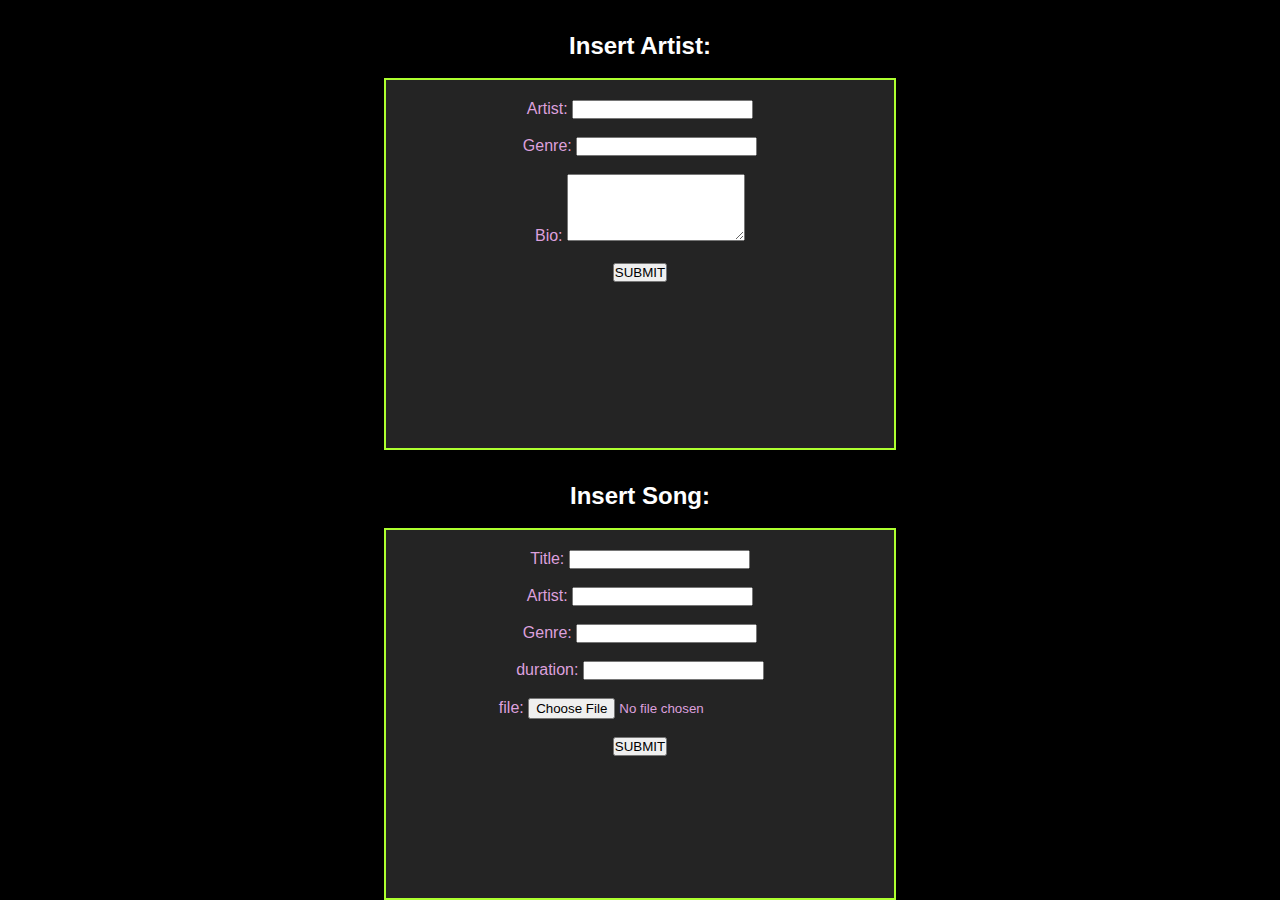
<file: admin/index.html>
<!DOCTYPE html>
<html lang="en">
<head>
    <meta charset="UTF-8">
    <meta name="viewport" content="width=device-width, initial-scale=1.0">
    <title>Upload Songs</title>
</head>
<body>
    <style>
        *{
           margin:0;
           padding: 0;
           box-sizing: border-box; 
        }
        body {
        width: 100vw;
        height: 100vh;
        font-family: sans-serif;
        background-color: black;
        color: #fff;
        overflow-x: hidden;
        display: flex;
        flex-direction: column;
        align-items: center;
      }
      h2 {
        text-align:center;
        margin-top: 2rem;
      }
      form{
        background-color: #242424;
        color: plum;
        border:2px solid greenyellow;
        width: 40%;
        height: 50%;
        text-align: center;
        padding: 20px;
      }
      textarea{
        height: 5em;
      }
    </style>
    <h2>Insert Artist:</h2><br>
    <form action="setArtist.php" method="post" onsubmit="" target="_self">
        Artist: <input type="text" name="artistName" id=""><br><br>
        Genre:  <input type="text" name="genre" id=""><br><br>
        Bio:    <textarea name="bio" id=""></textarea><br><br>
        <button type="submit">SUBMIT</button>
    </form>

    <h2>Insert Song:</h2><br>
    <form action="setSongs.php" method="post" onsubmit="" target="_self">
        Title: <input type="text" name="title" id=""><br><br>
        Artist:  <input type="text" name="artist" id=""><br><br>
        Genre:  <input type="text" name="genre" id=""><br><br>
        duration:  <input type="text" name="duration" id=""><br><br>
        file:  <input type="file" name="filePath" id=""><br><br>
        <button type="submit">SUBMIT</button>
    </form>
    
</body>
</html>
<!--
inputs
title
artist name
genre
path

artist name
bio
genre

table info
sid
title
duration
file path
aid fk

aid
name
genre
bio
-->
</file>
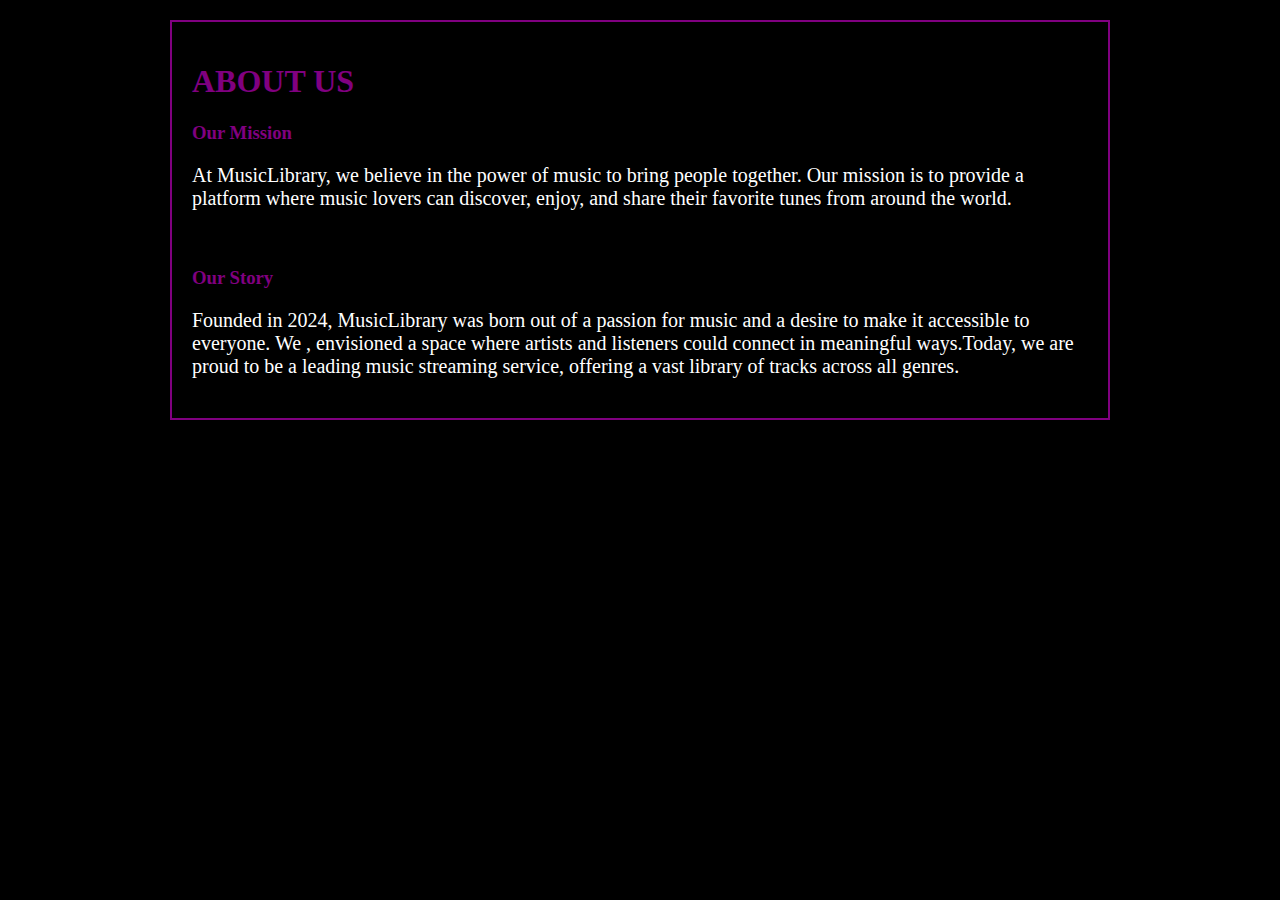
<file: aboutus.html>
<!DOCTYPE html>
<html lang="en">
  <head>
     <style>
      body{
       margin : 20px auto;
       padding : 20px;
       background-color : black;
       border : 2px solid purple;
       width : 70%;
       position : relative;
      }

      p{
       font-family : calibri;
       color : white;
       font-size : 20px;
      }

      h3,h1{
       font-family : serif;
       color : purple; 
      }
    </style>
  </head>
<body>
   <h1>ABOUT US</h1>
   <h3>Our Mission</h3>
   <p>At MusicLibrary, we believe in the power of music to bring people together. Our mission is to provide a platform where music lovers can discover, enjoy, and share their favorite tunes   from around the world.</p><br>
   <h3>Our Story</h3>
   <p>Founded in 2024, MusicLibrary was born out of a passion for music and a desire to make it accessible to everyone. We , envisioned a space where artists and listeners could connect in meaningful ways.Today, we are proud to be a leading music streaming service, offering a vast library of tracks across all genres.</p> 
</body>
</html>
</file>
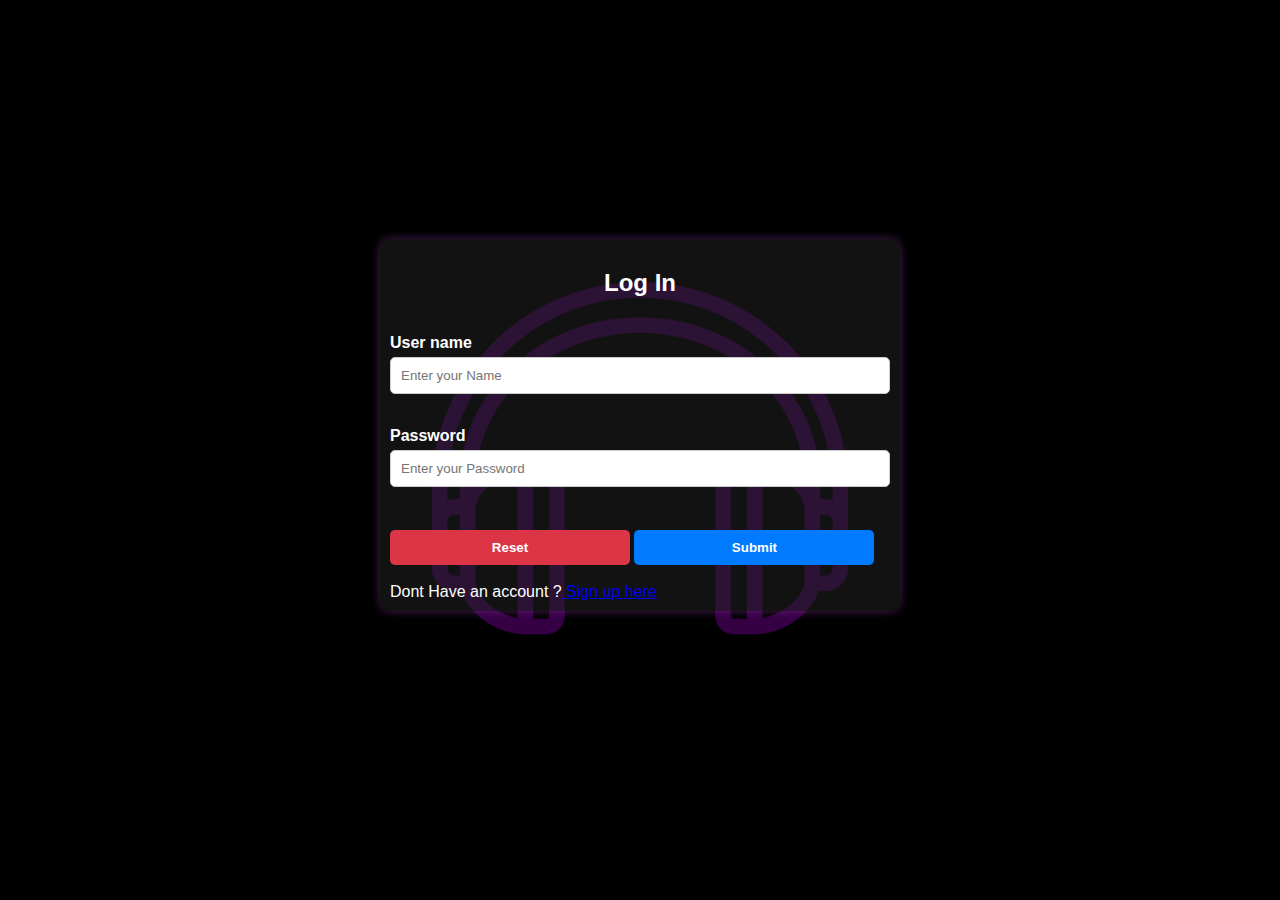
<file: login.html>
<!DOCTYPE html>
<html lang="en">
  <link href="login.css" rel="stylesheet" type="text/css" />
  <head>
       <script>
           function loginValidate() { 
            // Username validation
            var dp = document.getElementById("user").value;
            var usPat = /^[a-zA-Z\-]+$/;
            if (usPat.test(dp) == false) {
                alert("Invalid Username");
                return false;
            }
            
            

           return true;
     }



       </script>
  </head>
  <body class="background-image">
    <form action="phpFiles/login.php" method="post" onsubmit="return loginValidate()">
      <h2 align="center">Log In </h2>
      <br>
      <label>User name</label>
      <input type="text" id="user" name="userName" placeholder="Enter your Name" required /><br /><br />
      <label>Password</label>
      <input type="password" id="pwrd" name="pass" placeholder="Enter your Password" required /><br /><br />
      <input type="reset" />
      <input type="submit" />
      
      <br><br>
      Dont Have an account ?<a href="signup.html"> Sign up here</a>
    </form>
  </body>
</html>
</file>
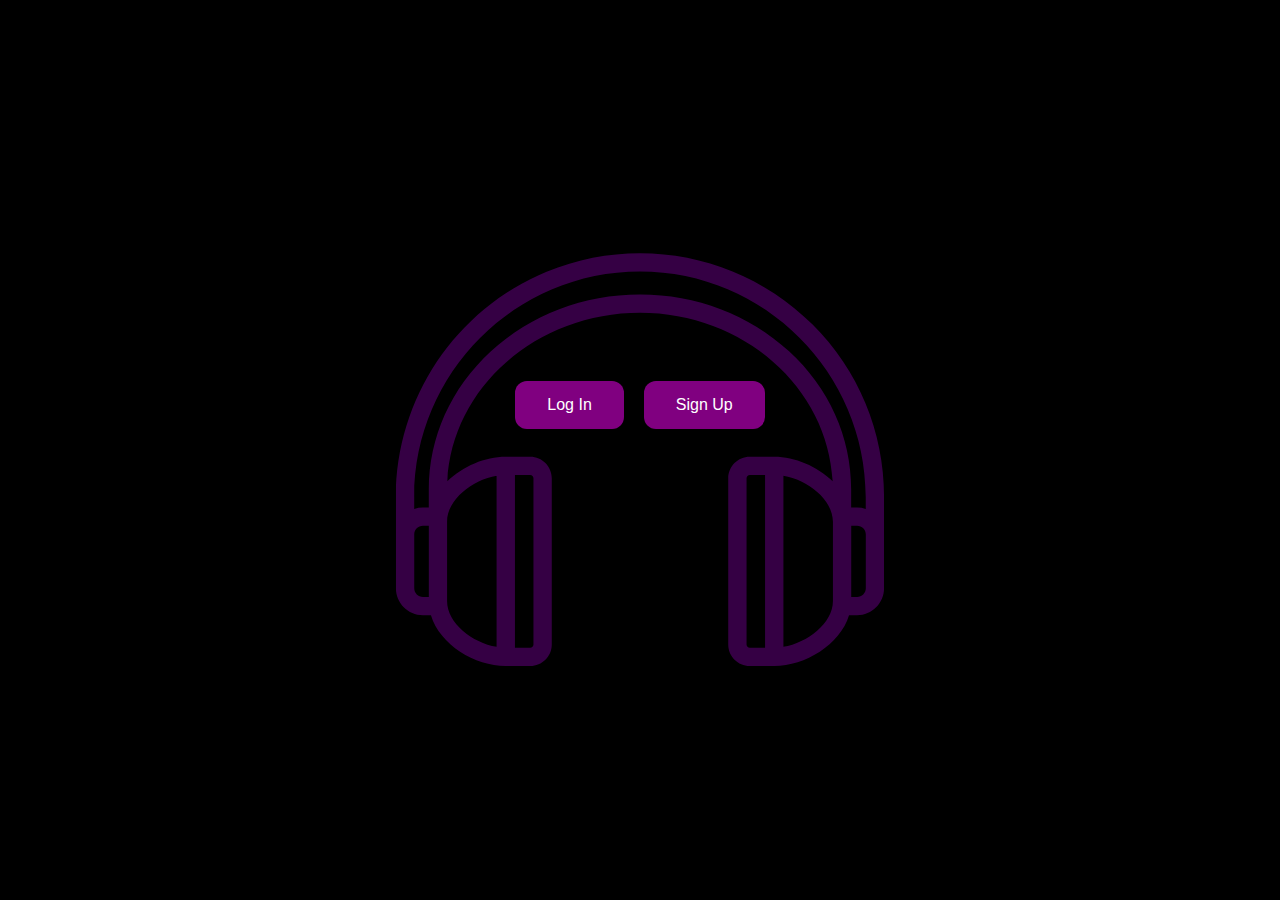
<file: menu.html>
<!DOCTYPE html>
<html lang="en">
  <head>
    <link href="menu.css" rel="stylesheet" type="text/css" />
  </head>

  <body>
    <a href="login.html" target="_blank"><button>Log In</button></a>
    <a href="signup.html" target="_blank"><button>Sign Up</button></a>
  </body>
</html>
</file>
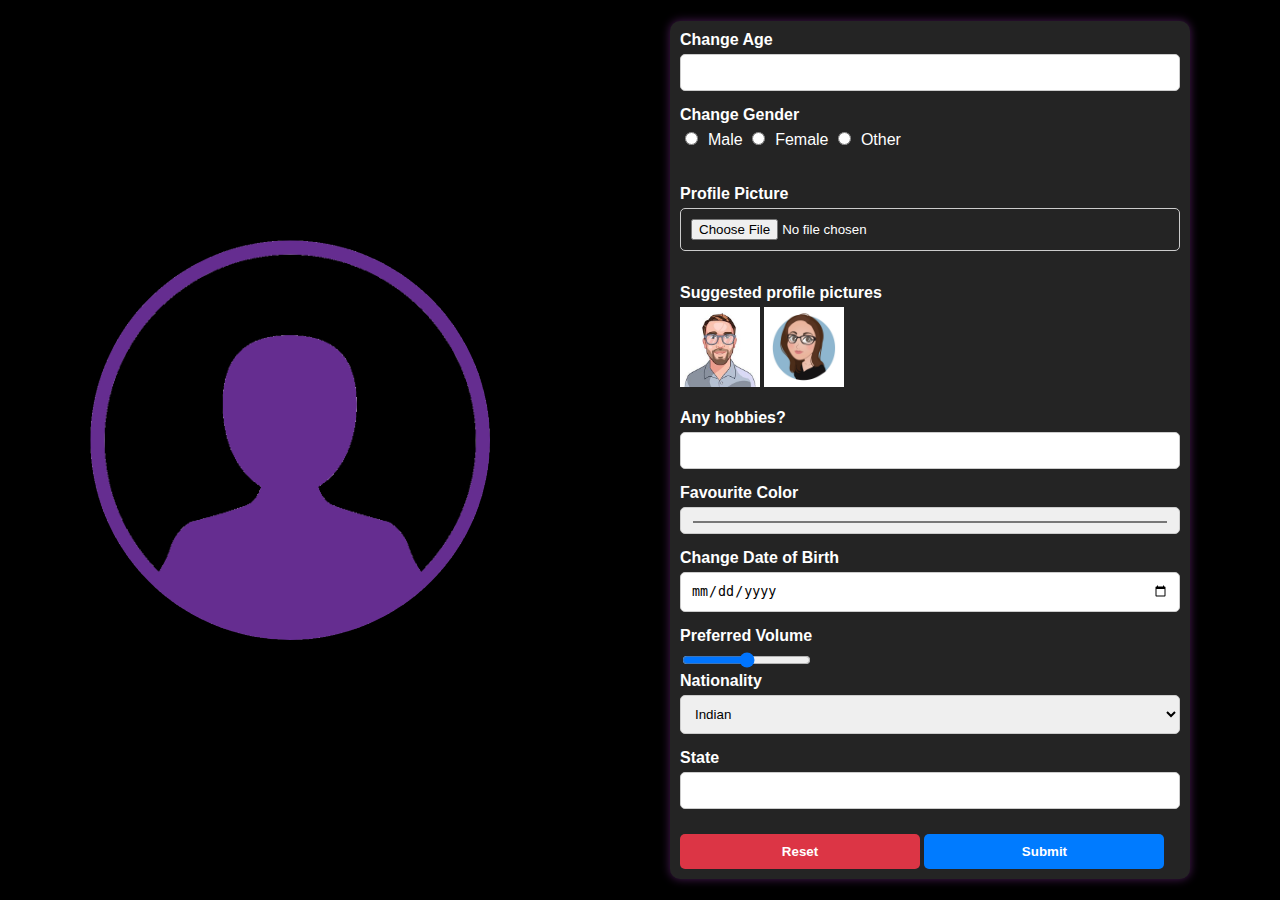
<file: profile.html>
<!--Add page-->
<!DOCTYPE html>
<html lang="en">
    <head>
        <meta charset="utf-8">
        <meta name="viewport" content="device-width,initial-scale=0.1">
        <link href="profile.css" rel="stylesheet" type="text/css">
    </head>

    <body>

        <img src="signup.png" width="400" height="400"></img>
        <br><br>

        <form action="methods">          
            <label>Change Age </label>
            <input type="number" min="1" max="100" required><br>

            <label>Change Gender</label>
            <input type="radio" id="m" name="gender" value="male">Male
            <input type="radio" id="f" name="gender" value="female">Female
            <input type="radio" id="o" name="gender" value="others">Other<br><br><br>

            <label>Profile Picture</label>
            <input type="file" name="myImage" accept="image/png , image/jpeg"><br><br>

            <label>Suggested profile pictures</label>
            <input type="image" class="upload" src="male.jpg">
            <input type="image" class="upload" src="fem.jpg"><br><br>

            <label>Any hobbies?</label>
            <input type="text">

            <label>Favourite Color</label>
            <input type="color"><br>

            <label>Change Date of Birth</label>
            <input type="date" required><br>

            <label>Preferred Volume</label>
            <input type="range"><br>

            <label>Nationality</label>
            <select size="1" required>
                <option value="india">Indian</option><br>
                <option value="America">America</option><br>
                <option value="Germany">Germany</option><br>
                <option value="Egypt">Egypt</option><br>
                <option value="other">Other<br></option><br>
            </select><br>

            <label>State</label>
            <input type="search" required><br>

            <input type="reset">
            <a target="_blank"><input type="submit"></a>
        </form>


    </body>

</html>
</file>
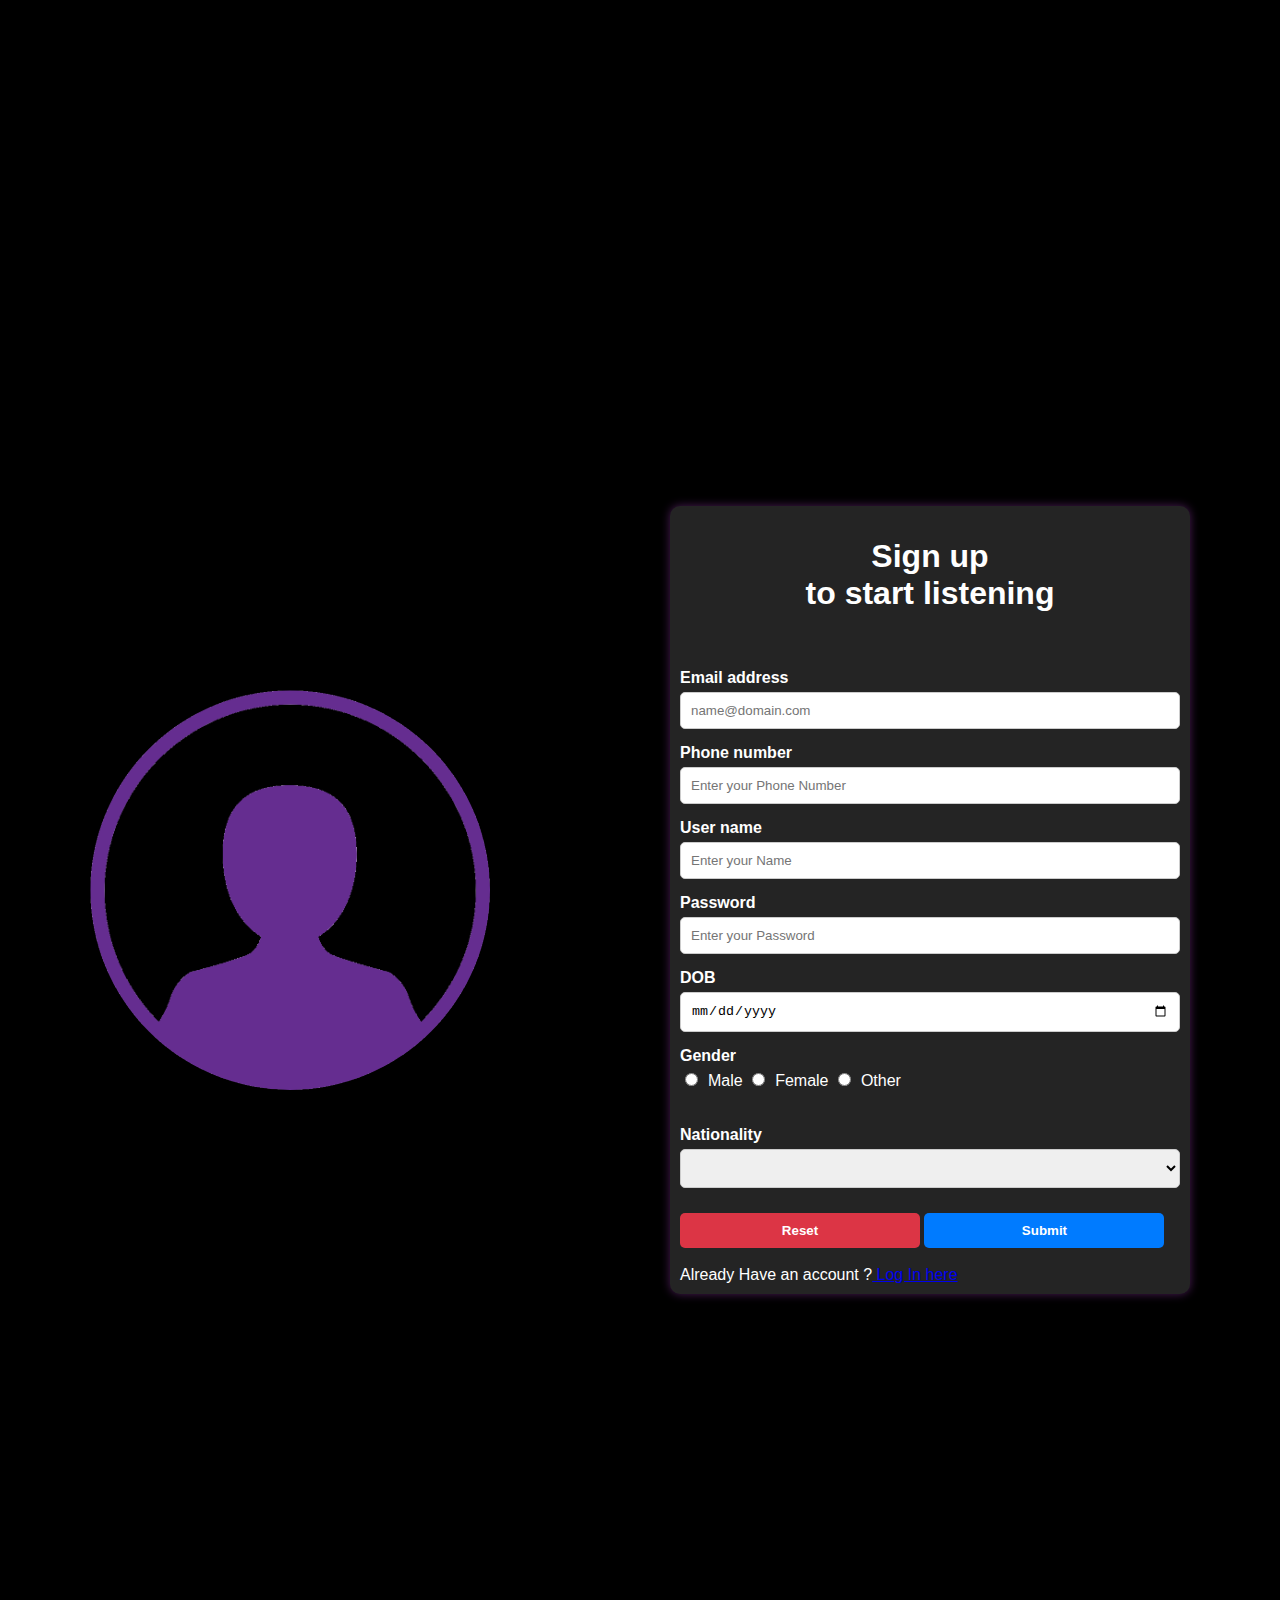
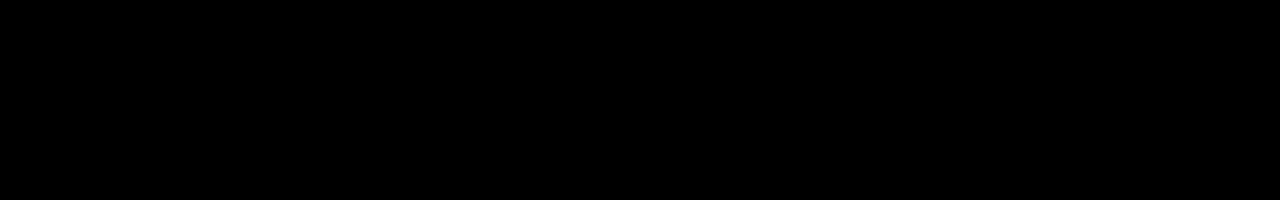
<file: signup.html>
<!DOCTYPE html>
<html lang="en">

<link href="signup.css" rel="stylesheet" type="text/css">
<head>
    <script>
         function Validate() {
            // Email validation
            var email = document.getElementById("em").value;
            var re_em = /^([a-zA-Z0-9\.-]+)@([a-zA-Z0-9-]+)\.([a-z]+)(\.[a-z]+)?$/;
            if (!re_em.test(email)) {
                   alert("Enter a valid email id");
                   return false ;
            }
                
            // Phone number validation
            var pn = document.getElementById("phone").value;
            var pnPat = /^[789]{1}[0-9]{9}$/;
            if (pnPat.test(pn) == false) {
                alert("Invalid Phone Number");
                return false;
            }

            // Username validation
            var dp = document.getElementById("user").value;
            var usPat = /^[a-zA-Z\-]+$/;
            if (usPat.test(dp) == false) {
                alert("Invalid Username");
                return false;
            }

            // Password validation
            var password = document.getElementById("pwrd").value;
            if (password.trim().length < 6 && password.trim().length > 10) {
                alert("Password must be 6 to 9 characters long");
                return false;
            } else if (password.search(/[A-Z]/) == -1) {
                alert("Password must contain at least one uppercase letter");
                return false;
            } else if (password.search(/[a-z]/) == -1) {
                alert("Password must contain at least one lowercase letter");
                return false;
            } else if (password.search(/[0-9]/) == -1) {
                alert("Password must contain at least one digit");
                return false;
            } else if (password.search(/[\@\.\$]/) == -1) {
                alert("Password must contain at least one special character (@ . $)");
                return false;
            }

            // Confirm password validation
            var confirmPassword = document.getElementById("cfpwrd").value;
            if (password !== confirmPassword) {
                alert("Passwords do not match");
                return false;
            }
             
            // Gender validation
            var x = document.getElementsByName("gender");
            if((x[0].checked == false) && (x[1].checked == false) && (x[2].checked == false)) {
                alert("Please select Gender");
                return false ;
            }
                        
            // Nationality validation
            var x = document.getElementById("nat");
            var natPat = x.options[x.selectedIndex].value;
            if (natPat == "") {
                alert("Please select Nationality");
                return false;
            }

            return true;
}

    </script> 
</head>
<body>

     <img src="signup.png" width="400" height="400"></img>
     <br><br>
   
     <form action="phpFiles/signup.php" method="post" onsubmit="return Validate()" target="_blank">
          <h1 align="center">Sign up <br> to start listening</h1>
          <br><br>
          <label>Email address</label>
          <input type="text" id="em" name="email" placeholder="name@domain.com" required><br>
          <label>Phone number</label>
          <input type="text" id="phone" name="phone" placeholder="Enter your Phone Number" required><br>
          <label>User name </label>
          <input type="text" id="user" name="userName" placeholder="Enter your Name" required><br>
          <label>Password</label>
          <input type="text" id="pwrd" name="pass" placeholder="Enter your Password" required><br>
          <label>DOB </label>
          <input type="date" id="dofb" name="dob" required><br>

          <label>Gender</label>
          <input type="radio" id="m" name="gender" value="male">Male
          <input type="radio" id="f" name="gender" value="female">Female
          <input type="radio" id="o" name="gender" value="others">Other<br><br><br>

          <label>Nationality</label>
          <select size="1" id="nat" name="nation" required>
               <option value=""></option><br>  
               <option value="india">Indian</option><br>
               <option value="other">Other<br></option><br>
          </select><br>

          <input type="reset">
          <input type="submit">

       <br><br>
       Already Have an account ?<a href="file:///C:/Users/advit/OneDrive/Desktop/webtech_dbms_project/webtech-project/login.html"> Log In here</a>
     </form>

</body>

</html>
</file>
<file: login.css>
/* background */
.background-image {
    background-image: url("../background-image.png");
    background-size: contain;
    background-repeat: no-repeat;
    background-attachment: fixed;
    background-position: center;
    margin: 20px 4rem;
}

body {
    font-family: Arial, sans-serif;
    color: white;
    background-color: #000000;
    display: flex;
    justify-content: center;
    align-items: center;
    height: 90vh;
    margin: 0;
}

form {
    background-color: rgba(36, 36, 36, 0.5);
    margin: 0 auto;
    padding: 10px;
    border-radius: 10px;
    box-shadow: 0 0 10px rgba(148, 55, 172,0.5);
    width: 500px;
}

label {
    display: block;
    margin-bottom: 5px;
    font-weight: bold;
}

input[type="text"], input[type="password"], select {
    width: 100%;
    padding: 10px;
    margin-bottom: 15px;
    border: 1px solid #ccc;
    border-radius: 5px;
    box-sizing: border-box;
}

input[type="submit"], input[type="reset"] {
    width: 48%;
    padding: 10px;
    border: none;
    border-radius: 5px;
    background-color: #007bff;
    color: white;
    font-weight: bold;
    cursor: pointer;
    margin-top: 10px;
}

input[type="reset"] {
    background-color: #dc3545;
}

input[type="submit"]:hover, input[type="reset"]:hover {
    opacity: 0.9;
}
</file>
<file: menu.css>
body {
    background-color: #000000;
    display: flex;
    justify-content: center;
    align-items: center;
    height: 90vh;
    margin: 0;
    background: black url("background-image.png") no-repeat fixed center;
}

button {
    background-color: #800080; 
    border: none; 
    color: white; 
    padding: 15px 32px; 
    text-align: center; 
    text-decoration: none; 
    display: inline-block; 
    font-size: 16px; 
    margin: 4px 10px; 
    border-radius: 12px; 
}

button:hover {
    background-color: #9932CC; 
}
</file>
<file: profile.css>
body {
    font-family: Arial, sans-serif;
    background-color: #000000;
    color: white;
    display: flex;
    justify-content: center;
    align-items: center;
    height: 100vh;
    margin: 0;
}

form {
    background-color: #242424;
    margin: 0 auto;
    padding: 10px;
    border-radius: 10px;
    box-shadow: 0 0 10px rgba(148, 55, 172,0.5);
    width: 500px;
}

label {
    display: block;
    margin-bottom: 5px;
    font-weight: bold;
}

input[type="text"],
input[type="number"],
input[type="date"],
input[type="color"],
input[type="datetime-local"],
input[type="search"], 
input[type="file"],
select {
    width: 100%;
    padding: 10px;
    margin-bottom: 15px;
    border: 1px solid #ccc;
    border-radius: 5px;
    box-sizing: border-box;
}

.upload {
    width: 80px ;
    height: auto ;    
}

input[type="radio"] {
    margin-right: 10px;
}

input[type="submit"],
input[type="reset"] {
    width: 48%;
    padding: 10px;
    border: none;
    border-radius: 5px;
    background-color: #007bff;
    color: white;
    font-weight: bold;
    cursor: pointer;
    margin-top: 10px;
}

input[type="reset"] {
    background-color: #dc3545;
}

input[type="submit"]:hover,
input[type="reset"]:hover {
    opacity: 0.9;
}

img {
    display: block;
    margin: 0 auto 20px;
    border-radius: 50%;
}

button {
    background-color: #800080; 
    border: none; 
    color: white; 
    padding: 15px 32px; 
    text-align: center; 
    text-decoration: none; 
    display: inline-block; 
    font-size: 16px; 
    margin: 4px 2px; 
    border-radius: 12px; 
}

button:hover {
    background-color: #9932CC; 
}
</file>
<file: signup.css>
body {
    font-family: Arial, sans-serif;
    background-color: #000000;
    color: white;
    display: flex;
    justify-content: center;
    align-items: center;
    height: 200vh;
    margin: 0;
}

form {
    background-color: #242424;
    margin: 0 auto;
    padding: 10px;
    border-radius: 10px;
    box-shadow: 0 0 10px rgba(148, 55, 172,0.5);
    width: 500px;
}

label {
    display: block;
    margin-bottom: 5px;
    font-weight: bold;
}

input[type="text"],
input[type="email"],
input[type="password"],
input[type="number"],
input[type="date"],
input[type="color"],
input[type="datetime-local"],
input[type="time"],
input[type="search"], 
input[type="file"],
select {
    width: 100%;
    padding: 10px;
    margin-bottom: 15px;
    border: 1px solid #ccc;
    border-radius: 5px;
    box-sizing: border-box;
}

.upload {
    width: 80px ;
    height: auto ;    
}

input[type="radio"] {
    margin-right: 10px;
}

input[type="submit"],
input[type="reset"] {
    width: 48%;
    padding: 10px;
    border: none;
    border-radius: 5px;
    background-color: #007bff;
    color: white;
    font-weight: bold;
    cursor: pointer;
    margin-top: 10px;
}

input[type="reset"] {
    background-color: #dc3545;
}

input[type="submit"]:hover,
input[type="reset"]:hover {
    opacity: 0.9;
}

img {
    display: block;
    margin: 0 auto 20px;
    border-radius: 50%;
}

button {
    background-color: #800080; 
    border: none; 
    color: white; 
    padding: 15px 32px; 
    text-align: center; 
    text-decoration: none; 
    display: inline-block; 
    font-size: 16px; 
    margin: 4px 2px; 
    border-radius: 12px; 
}

button:hover {
    background-color: #9932CC; 
}
</file>
